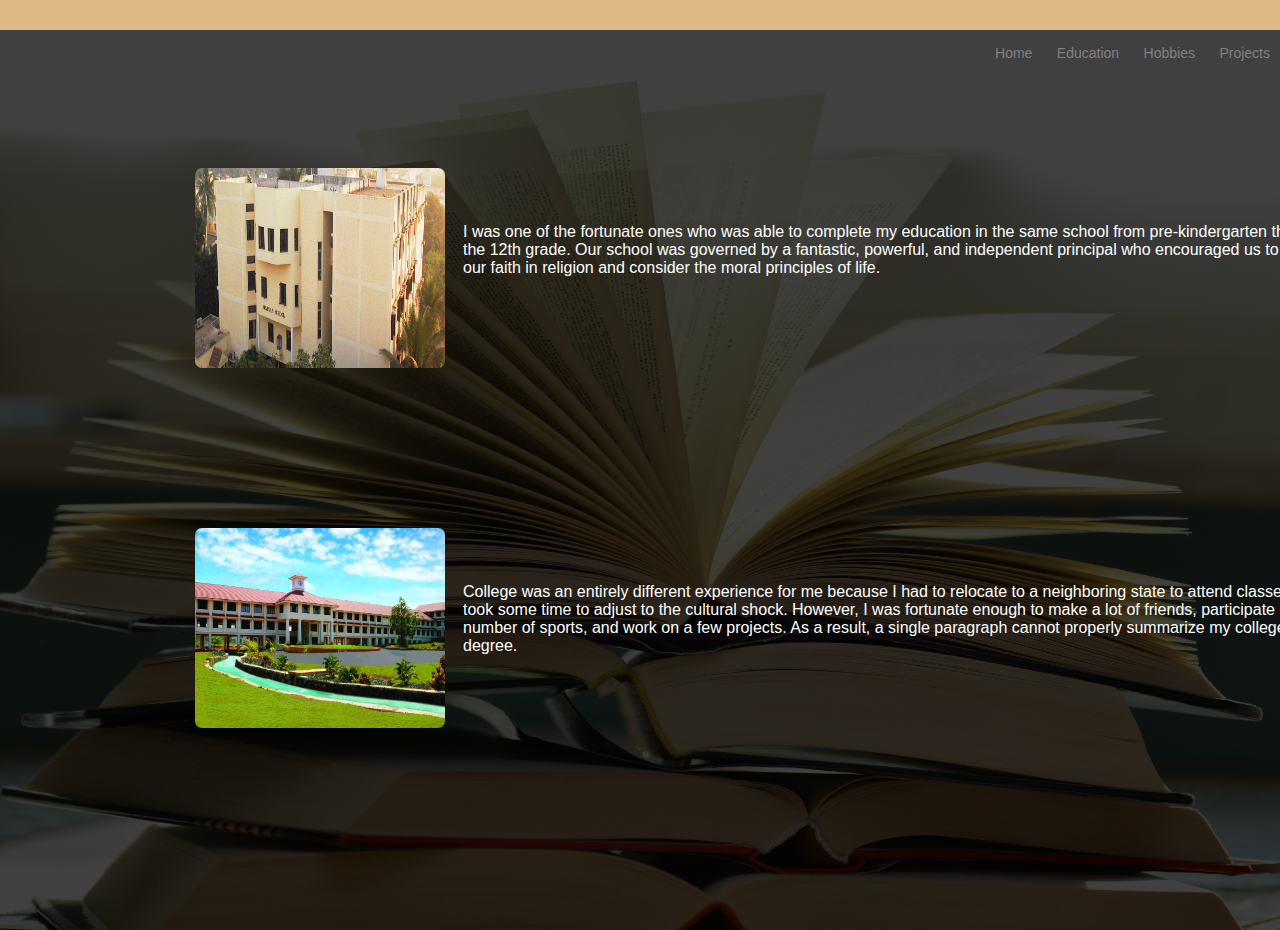
<file: education.html>
<!DOCTYPE html>
<html>

<head>

    <title>Something about my education</title>
    <link rel="stylesheet" href="samplestyle.css">

</head>
<body>
    <div class="header2"></div>
    <div class="bkgrd2">
        <div class="menu">
            <nav>
                <ul>
                    <li> <a href="index.html">Home</a></li>
                    <li> <a href="education.html">Education</a></li>
                    <li> <a href="hobbies.html">Hobbies</a></li>
                    <li> <a href="projects.html">Projects</a></li>
                </ul>
            </nav> 
        </div>        
        <div class="pos">
            <img class="deg" src="./image/Spartan.png">
                <div class="text1">
                    <p>
                        I was one of the fortunate ones who was able to complete my education in the same school from pre-kindergarten through<br>the 12th grade. Our school was governed by a fantastic, powerful, and independent principal who encouraged us to grow in<br>our faith in religion and consider the moral principles of life.
                    </p>
                </div>
        </div>
        <div class="pos2">
            <img class="deg" src="./image/Fisat.jpg">
                <div class="text2">
                    <p>
                        College was an entirely different experience for me because I had to relocate to a neighboring state to attend classes, and it<br>took some time to adjust to the cultural shock. However, I was fortunate enough to make a lot of friends, participate in a<br>number of sports, and work on a few projects. As a result, a single paragraph cannot properly summarize my college degree.
                    </p>
                </div>
        </div>
    </div>
</body>
<footer>
    <div class="foot">
        &copy 2023
    </div>
</footer>

</html>
</file>
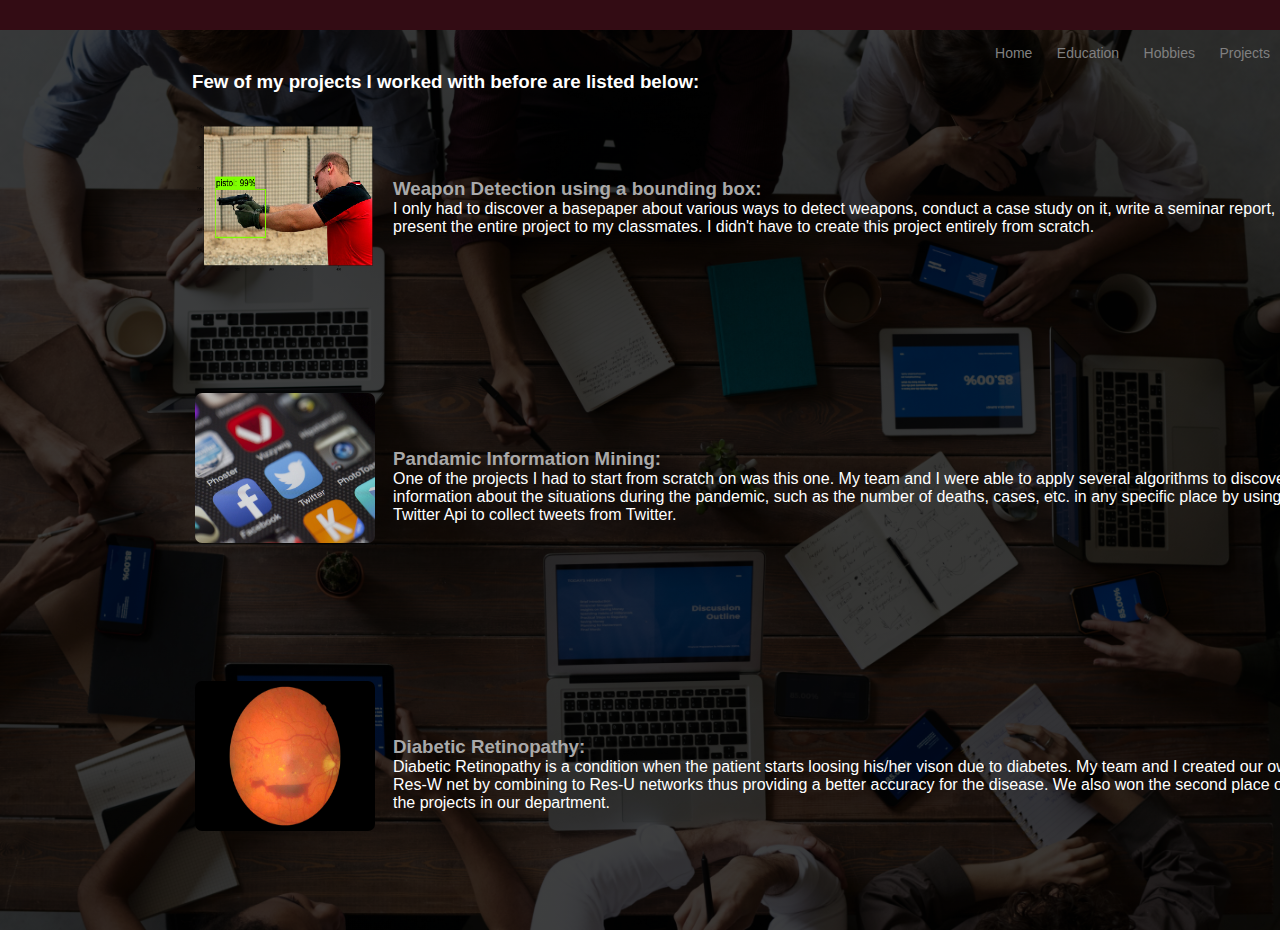
<file: projects.html>
<!DOCTYPE html>
<html>

<head>

    <title>Few of my projects</title>
    <link rel="stylesheet" href="samplestyle.css">

</head>
<body>
    
    <div class="header4"></div>
    <div class="bkgrd4">
        <div class="menu">
            <nav>
                <ul>
                    <li> <a href="index.html">Home</a></li>
                    <li> <a href="education.html">Education</a></li>
                    <li> <a href="hobbies.html">Hobbies</a></li>
                    <li> <a href="projects.html">Projects</a></li>
                </ul>
            </nav> 
        </div>
        <div class="prohead">     
            <h3>
                Few of my projects I worked with before are listed below:
            </h3>
        </div>  
        <div class="pos3">
            <img class="deg2" src="./image/weapon.png">
                <div class="text1">
                    <p>
                        <div class="col">
                            <h3> Weapon Detection using a bounding box:<br></h3>
                        </div>
                        I only had to discover a basepaper about various ways to detect weapons, conduct a case study on it, write a seminar report, and then<br>present the entire project to my classmates. I didn't have to create this project entirely from scratch.
                    </p>
                </div>
        </div>
        <div class="pos4">
            <img class="deg2" src="./image/twitter.jpg">
            <div class="text2">
                <p>
                    <div class="col">
                        <h3> Pandamic Information Mining:<br></h3>
                    </div>
                    One of the projects I had to start from scratch on was this one. My team and I were able to apply several algorithms to discover<br> information about the situations during the pandemic, such as the number of deaths, cases, etc. in any specific place by using<br>Twitter Api to collect tweets from Twitter.
                </p>
            </div>
        </div>
        <div class="pos5">
            <img class="deg2" src="./image/diabetic.jpg">
                <div class="text2">
                    <p>
                        <div class="col">
                            <h3> Diabetic Retinopathy:<br></h3>
                        </div>
                        Diabetic Retinopathy is a condition when the patient starts loosing his/her vison due to diabetes. My team and I created our own<br>Res-W net by combining to Res-U networks thus providing a better accuracy for the disease. We also won the second place out of all<br>the projects in our department.
                    </p>
                </div>
        </div>
    </div>
</body>
<footer>
    <div class="foot">
        &copy 2023
    </div>
</footer>

</html>
</file>
<file: samplestyle.css>
*{
    margin: 0;
    padding: 0;
    font-family: sans-serif;
    text-decoration: none;
    
}

.bkgrd{
    width: 100%;
    height: 100vh;
    background-image: linear-gradient(rgba(0,0,0,0.75),rgba(0,0,0,0.75)),url(./image/flower.jpg);
    background-size: cover;
    background-position: center; 
    color: white;

}
.bkgrd2{
    position: absolute;
    width: 100%;
    height: 100vh;
    background-image: linear-gradient(rgba(0,0,0,0.75),rgba(0,0,0,0.75)),url(./image/education.jpg);
    background-size: cover;
    background-position: center; 
    color: white;

}
.bkgrd3{
    position: absolute;
    width: 100%;
    height: 100vh;
    background-image: linear-gradient(rgba(0,0,0,0.75),rgba(0,0,0,0.75)),url(./image/hobbies.jpeg);
    background-size: cover;
    background-position: center; 
    color: white;
    

}
.bkgrd4{
    position: absolute;
    width: 100%;
    height: 100vh;
    background-image: linear-gradient(rgba(0,0,0,0.75),rgba(0,0,0,0.75)),url(./image/project.jpg);
    background-size: cover;
    background-position: center; 
    color: white;

}
ul li{
    display: inline-block;
    padding: 10px;
    position: relative;
}
.header{

    background-color: purple;
    padding: 15px;
}
.header2{

    background-color: burlywood;
    padding: 15px;
}
.header3{

    background-color: rgb(1, 16, 66);
    padding: 15px;
}
.header4{

    background-color: rgb(51, 12, 20);
    padding: 15px;
}

.fa1{
    margin-left: 80%;
}
.fa2{
    padding-top: 1px;
    margin-left: 80%;
}
.fa3{
    padding-top: 0px;
    padding-left: 0px;
}
.d
{
    display:flex;
    justify-content: center;
    padding-left: 28%; 

}
a{
    font-size: 14px;
    font-family: Arial;
    color: gray;
    display: block;

}
a::after {
    content: '';
    height: 3px;
    width: 0;
    background-color: purple;
    position: absolute;
    left: 0;
    bottom: -3px;
    transition: 0.5s;
}
a:hover::after {
    width: 100%;
}
.abt{
    width: 100%;
    position: absolute;
    top: 50%;
    transform: translateY(-20%);
    text-align: center;
    color: white;
}
.abt h2{
    font-size: 70px;
    margin-top: 80px;
}
.abt p{
    margin: 20px auto;
    font-weight: 100;
    line-height: 25px;

}
.dp{
    width: 250px;
    height: 200px;
    padding: 3px;
    border-radius: 10px;
    margin-right: 15px;
    display:flex;
    justify-content: center;
    align-items: center;
}
.nav{
    padding-right: 20px;
    display: inline-block;
    margin: 0 20px;

}

.pics{
    
    max-width: 320px;
    padding: 35px;
    margin-top: 50px;
    
}
.deg{
    
    width: 250px;
    height: 200px;
    float: left;
    margin-right: 15px;
    padding: 3px;
    border-radius: 10px;
    

}
.deg2{
    
    width: 180px;
    height: 150px;
    float: left;
    margin-right: 15px;
    padding: 3px;
    border-radius: 10px;
    

}
.menu{
    padding-top: 5px;
    text-align: right;
    list-style: none;
    text-decoration: none;

}
.pos{
    position: absolute;
    width: 90%;
    left: 15%;
    top: 15%;
}
.pos2{
    position: absolute;
    width: 90%;
    left: 15%;
    top: 55%;
}
.pos3{
    position: absolute;
    width: 90%;
    left: 15%;
    top: 10%;
}
.pos4{
    position: absolute;
    width: 90%;
    left: 15%;
    top: 40%;
}
.pos5{
    position: absolute;
    width: 90%;
    left: 15%;
    top: 72%;
}
.pad{
    padding-top: 15%;
    padding-left: 40%;
    
}

.col{
    font-family: Georgia, 'Times New Roman', Times, serif;
    color: #a9a9a9;
}
.text1{
    padding-top: 5%;
}
.text2{
    padding-top: 5%;
}
.htext1{
    padding-top: 5%;
}
.prohead
{
    padding-left: 15%;
}
.foot{
    background-color: purple;
    text-align: center;
    padding: 10px;
}
</file>
